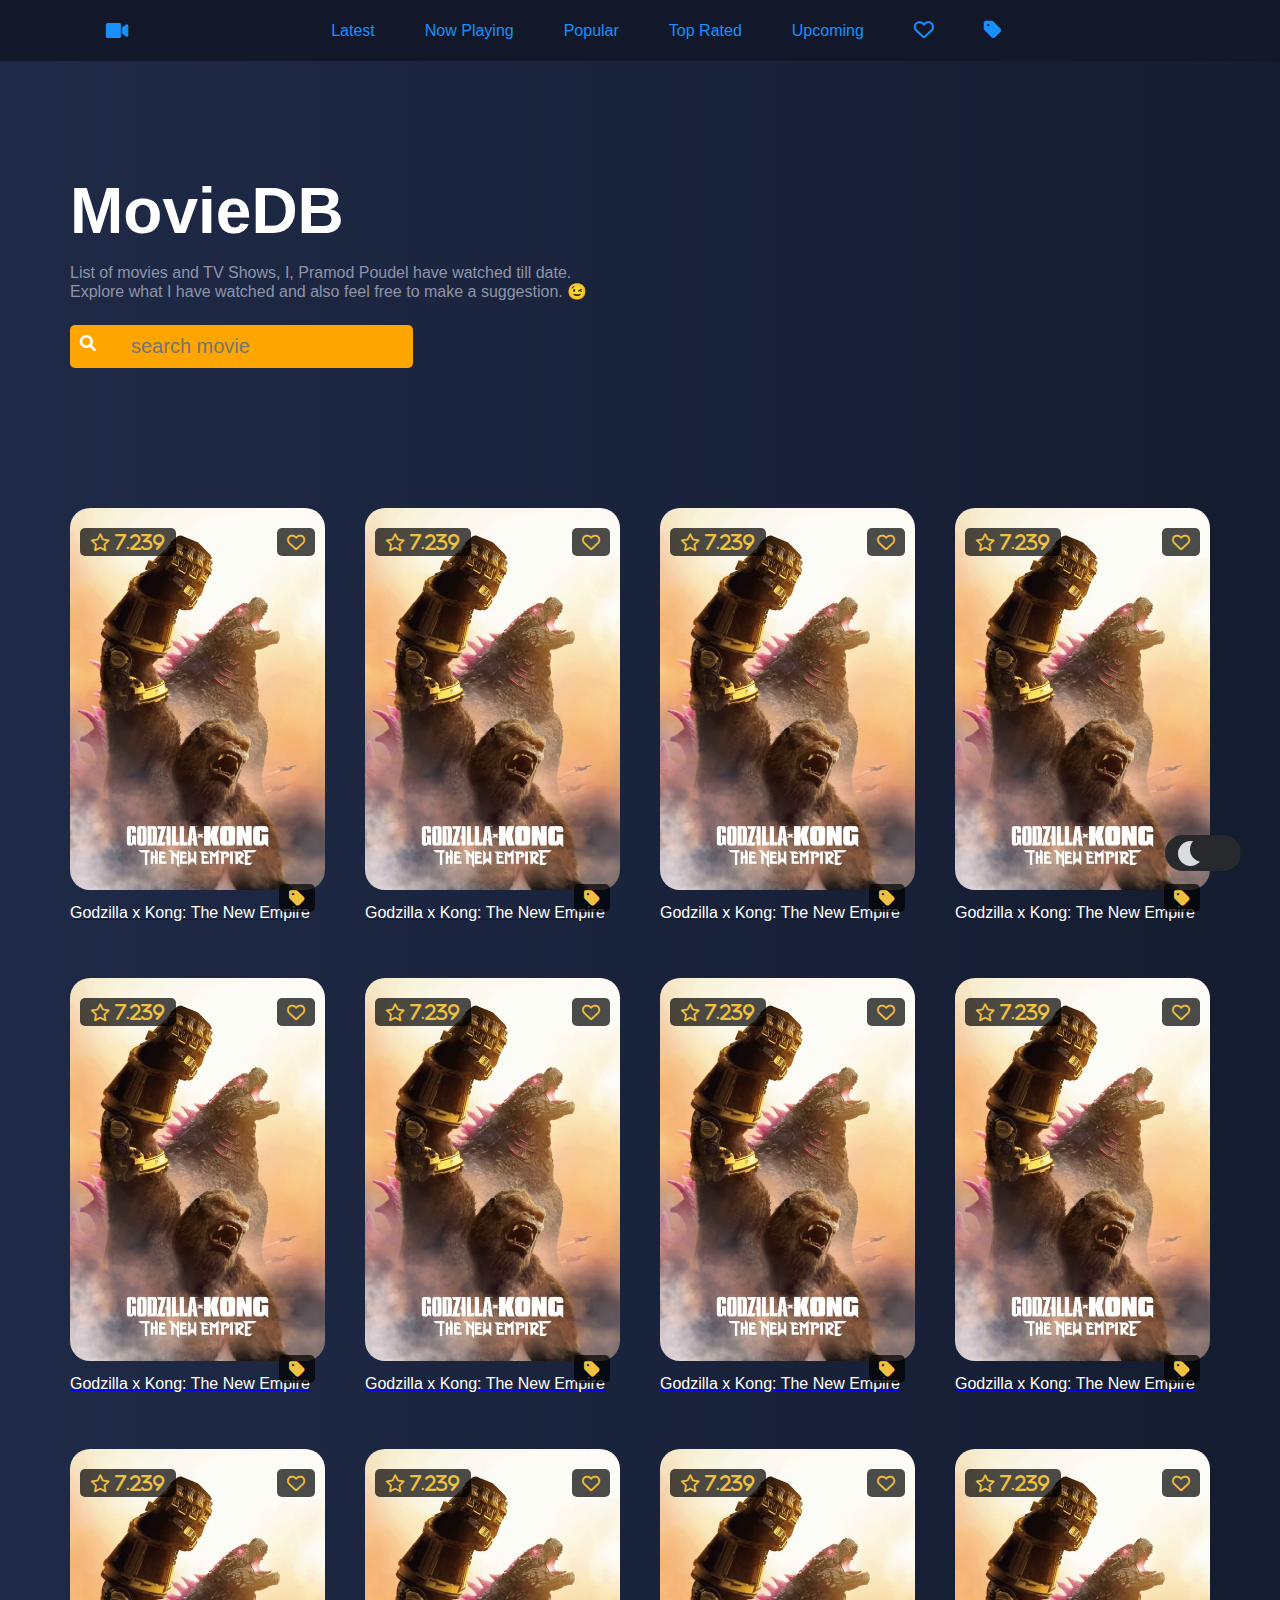
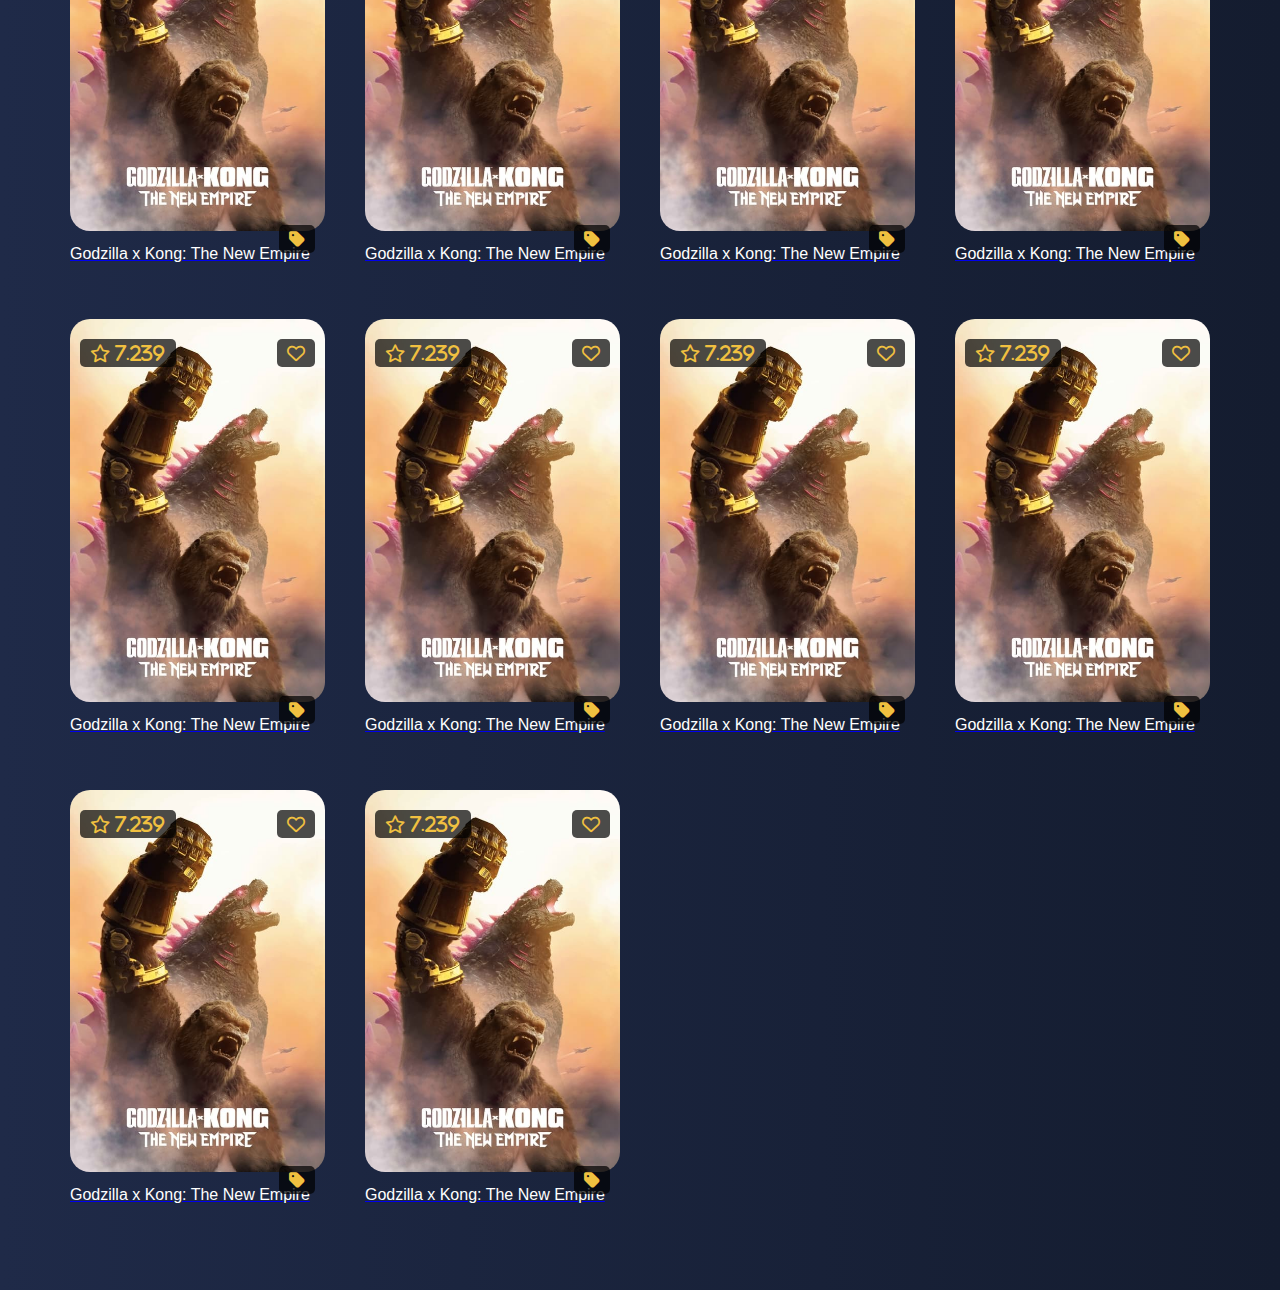
<file: index.html>
<!DOCTYPE html>
<html lang="en">
<head>
    <meta charset="UTF-8">
    <meta name="viewport" content="width=device-width, initial-scale=1.0">
    <title>Movies</title>
    <link rel="stylesheet" href="styles.css">
    <link rel="stylesheet" href="https://cdnjs.cloudflare.com/ajax/libs/font-awesome/6.0.0-beta3/css/all.min.css">
</head>
<body>
    <header>
        <i class="fa-solid fa-video"></i>
        <nav>
            <a href="#">Latest</a>
            <a href="#">Now Playing</a>
            <a href="#">Popular</a>
            <a href="#">Top Rated</a>
            <a href="#">Upcoming</a>
            <a href="#"><i class="fa-regular fa-heart"></i></a>
            <a href="#"><i class="fa-solid fa-tag"></i></a>
        </nav>
        
        <div class="toggle-switch">
            <label class="switch-label">
              <input type="checkbox" class="checkbox">
              <span class="slider"></span>
            </label>
          </div>  

        <a href="#"><i class="fa-solid fa-bars"></i></a>

        
    </header>

    <section class="section1">
        <h1>MovieDB</h1>
        <p>List of movies and TV Shows, I, Pramod Poudel have watched till date. <span> Explore what I have watched and also feel free to make a suggestion. 😉</span></p>    
         <div class="search-bar">
            <i class="fa-solid fa-magnifying-glass"></i>
            <input type="text" placeholder="search movie">
        </div>
    </section>

    <section class="section2">
        <div class="movies-grid">
            <a href="pages/details.html">
                <div class="movie">
                    <img src="assets/movie1.png" alt="Godzilla x Kong: The New Empire">
                    <i class="fa-regular fa-star"> 7.239</i>
                    <i class="fa-regular fa-heart"></i>
                    <p>Godzilla x Kong: The New Empire</p>
                    <i class="fa-solid fa-tag"></i>
                </div>
            </a>      

            <a href="pages/details.html">
                <div class="movie">
                    <img src="assets/movie1.png" alt="Godzilla x Kong: The New Empire">
                    <i class="fa-regular fa-star"> 7.239</i>
                    <i class="fa-regular fa-heart"></i>
                    <p>Godzilla x Kong: The New Empire</p>
                    <i class="fa-solid fa-tag"></i>
                </div>
            </a>  

            <a href="pages/details.html">
                <div class="movie">
                    <img src="assets/movie1.png" alt="Godzilla x Kong: The New Empire">
                    <i class="fa-regular fa-star"> 7.239</i>
                    <i class="fa-regular fa-heart"></i>
                    <p>Godzilla x Kong: The New Empire</p>
                    <i class="fa-solid fa-tag"></i>
                </div>
            </a>  

            <a href="pages/details.html">
                <div class="movie">
                    <img src="assets/movie1.png" alt="Godzilla x Kong: The New Empire">
                    <i class="fa-regular fa-star"> 7.239</i>
                    <i class="fa-regular fa-heart"></i>
                    <p>Godzilla x Kong: The New Empire</p>
                    <i class="fa-solid fa-tag"></i>
                </div>
            </a>      

            <a href="pages/details.html">
                <div class="movie">
                    <img src="assets/movie1.png" alt="Godzilla x Kong: The New Empire">
                    <i class="fa-regular fa-star"> 7.239</i>
                    <i class="fa-regular fa-heart"></i>
                    <p>Godzilla x Kong: The New Empire</p>
                    <i class="fa-solid fa-tag"></i>
                </div>
            </a>  

            <a href="pages/details.html">
                <div class="movie">
                    <img src="assets/movie1.png" alt="Godzilla x Kong: The New Empire">
                    <i class="fa-regular fa-star"> 7.239</i>
                    <i class="fa-regular fa-heart"></i>
                    <p>Godzilla x Kong: The New Empire</p>
                    <i class="fa-solid fa-tag"></i>
                </div>
            </a>  

            <a href="pages/details.html">
                <div class="movie">
                    <img src="assets/movie1.png" alt="Godzilla x Kong: The New Empire">
                    <i class="fa-regular fa-star"> 7.239</i>
                    <i class="fa-regular fa-heart"></i>
                    <p>Godzilla x Kong: The New Empire</p>
                    <i class="fa-solid fa-tag"></i>
                </div>
            </a>      

            <a href="pages/details.html">
                <div class="movie">
                    <img src="assets/movie1.png" alt="Godzilla x Kong: The New Empire">
                    <i class="fa-regular fa-star"> 7.239</i>
                    <i class="fa-regular fa-heart"></i>
                    <p>Godzilla x Kong: The New Empire</p>
                    <i class="fa-solid fa-tag"></i>
                </div>
            </a>  

            <a href="pages/details.html">
                <div class="movie">
                    <img src="assets/movie1.png" alt="Godzilla x Kong: The New Empire">
                    <i class="fa-regular fa-star"> 7.239</i>
                    <i class="fa-regular fa-heart"></i>
                    <p>Godzilla x Kong: The New Empire</p>
                    <i class="fa-solid fa-tag"></i>
                </div>
            </a>  

            <a href="pages/details.html">
                <div class="movie">
                    <img src="assets/movie1.png" alt="Godzilla x Kong: The New Empire">
                    <i class="fa-regular fa-star"> 7.239</i>
                    <i class="fa-regular fa-heart"></i>
                    <p>Godzilla x Kong: The New Empire</p>
                    <i class="fa-solid fa-tag"></i>
                </div>
            </a>      

            <a href="pages/details.html">
                <div class="movie">
                    <img src="assets/movie1.png" alt="Godzilla x Kong: The New Empire">
                    <i class="fa-regular fa-star"> 7.239</i>
                    <i class="fa-regular fa-heart"></i>
                    <p>Godzilla x Kong: The New Empire</p>
                    <i class="fa-solid fa-tag"></i>
                </div>
            </a>  

            <a href="pages/details.html">
                <div class="movie">
                    <img src="assets/movie1.png" alt="Godzilla x Kong: The New Empire">
                    <i class="fa-regular fa-star"> 7.239</i>
                    <i class="fa-regular fa-heart"></i>
                    <p>Godzilla x Kong: The New Empire</p>
                    <i class="fa-solid fa-tag"></i>
                </div>
            </a>  

            <a href="pages/details.html">
                <div class="movie">
                    <img src="assets/movie1.png" alt="Godzilla x Kong: The New Empire">
                    <i class="fa-regular fa-star"> 7.239</i>
                    <i class="fa-regular fa-heart"></i>
                    <p>Godzilla x Kong: The New Empire</p>
                    <i class="fa-solid fa-tag"></i>
                </div>
            </a>      

            <a href="pages/details.html">
                <div class="movie">
                    <img src="assets/movie1.png" alt="Godzilla x Kong: The New Empire">
                    <i class="fa-regular fa-star"> 7.239</i>
                    <i class="fa-regular fa-heart"></i>
                    <p>Godzilla x Kong: The New Empire</p>
                    <i class="fa-solid fa-tag"></i>
                </div>
            </a>  

            <a href="pages/details.html">
                <div class="movie">
                    <img src="assets/movie1.png" alt="Godzilla x Kong: The New Empire">
                    <i class="fa-regular fa-star"> 7.239</i>
                    <i class="fa-regular fa-heart"></i>
                    <p>Godzilla x Kong: The New Empire</p>
                    <i class="fa-solid fa-tag"></i>
                </div>
            </a>  

            <a href="pages/details.html">
                <div class="movie">
                    <img src="assets/movie1.png" alt="Godzilla x Kong: The New Empire">
                    <i class="fa-regular fa-star"> 7.239</i>
                    <i class="fa-regular fa-heart"></i>
                    <p>Godzilla x Kong: The New Empire</p>
                    <i class="fa-solid fa-tag"></i>
                </div>
            </a>      

            <a href="pages/details.html">
                <div class="movie">
                    <img src="assets/movie1.png" alt="Godzilla x Kong: The New Empire">
                    <i class="fa-regular fa-star"> 7.239</i>
                    <i class="fa-regular fa-heart"></i>
                    <p>Godzilla x Kong: The New Empire</p>
                    <i class="fa-solid fa-tag"></i>
                </div>
            </a>  

            <a href="pages/details.html">
                <div class="movie">
                    <img src="assets/movie1.png" alt="Godzilla x Kong: The New Empire">
                    <i class="fa-regular fa-star"> 7.239</i>
                    <i class="fa-regular fa-heart"></i>
                    <p>Godzilla x Kong: The New Empire</p>
                    <i class="fa-solid fa-tag"></i>
                </div>
            </a>  
        </div>
    </section>

    <script src ="app.js"></script>
</body>
</html>
</file>
<file: styles.css>
body {
    margin: 0;
    font-family: Italic, sans-serif;
    background: linear-gradient(to left, #141c2f, #1f2a48);
    color: white;
}

header {
    display: flex;
    justify-content: space-around;
    align-items: center;
    padding: 20px;
    background-color: #121829;
}

header i {
    font-size: 20px;
    font-weight: bold;
    color: #1890ff;
}

nav {
    display: flex;
    align-items: center;
    gap: 20px;

}

.fa-bars {
    display: none !important;
}

nav a {
    text-decoration: none;
    margin-left: 30px;
    font-size: 16px;
    color: #1890ff;
}

nav a:hover {
    color: cyan;
}






.toggle-switch {
    position: fixed;
    z-index: 200;
    right: 15px;
    bottom: 15px;
    width: 100px;
    height: 50px;
    --light: #d8dbe0;
    --dark: #28292c;
    --link: rgb(27, 129, 112);
    --link-hover: rgb(24, 94, 82);
  }
  
  .switch-label {
    position: absolute;
    width: 70%;
    height: 30px;
    background-color: var(--dark);
    border-radius: 25px;
    cursor: pointer;
    border: 3px solid var(--dark);
  }
  
  .checkbox {
    position: absolute;
    display: none;
  }
  
  .slider {
    position: absolute;
    width: 100%;
    height: 100%;
    border-radius: 25px;
    -webkit-transition: 0.3s;
    transition: 0.3s;
  }
  
  .checkbox:checked ~ .slider {
    background-color: var(--light);
  }
  
  .slider::before {
    content: "";
    position: absolute;
    top: 3px;
    left: 10px;
    width: 25px;
    height: 25px;
    border-radius: 50%;
    -webkit-box-shadow: inset 12px -4px 0px 0px var(--light);
    box-shadow: inset 12px -4px 0px 0px var(--light);
    background-color: var(--dark);
    -webkit-transition: 0.3s;
    transition: 0.3s;
  }
  
  .checkbox:checked ~ .slider::before {
    -webkit-transform: translateX(50px);
    -ms-transform: translateX(50px);
    transform: translateX(30px);
    background-color: var(--dark);
    -webkit-box-shadow: none;
    box-shadow: none;
  }
  













.section1 {
    text-align: left;
    padding: 70px;
}

.section1 h1 {
    font-size: 64px;
    margin-bottom: 16px;
}

.section1 p {
    margin-bottom: 24px;
    font-size: 16px;
    color: #8e95a9;
}

span {
    display: block;
}

.search-bar {
    width: 26vw;
    padding: 10px 0 10px 10px;
    border: none;
    border-radius: 5px;
    background-color: orange;
    display: flex;
    flex-direction: row;
    gap: 15px;
}

.search-bar input {
    width: 85%;
    background: none;
    border: none;
    padding: 0 0 0 20px;
    font-size: 20px;
    color: white;
}



.movies-grid {
    display: grid;
    grid-template-columns: repeat(4, 1fr);
    gap: 40px;
    padding: 70px;
}

.movie {
    position: relative;
    transition: transform 0.3s ease;
}

.movie:hover {
    transform: scale(1.1);
}


.movie img {
    width: 100%;
    border-radius: 20px;
}

.movie .fa-star {
    position: absolute;
    top: 20px;
    left: 10px;
    background-color: rgba(0, 0, 0, 0.7);
    color: #f0c040;
    padding: 5px 10px;
    border-radius: 5px;
    font-size: 18px;
}

.movie .fa-heart {
    position: absolute;
    top: 20px;
    right: 10px;
    background-color: rgba(0, 0, 0, 0.7);
    color: #f0c040;
    padding: 5px 10px;
    border-radius: 5px;
    font-size: 18px;
}

.movie p {
    margin-top: 10px;
    font-size: 16px;
    color: white;
}

.movie .fa-tag {
    position: absolute;
    bottom: 10px;
    right: 10px;
    background-color: rgba(0, 0, 0, 0.7);
    color: #f0c040;
    padding: 5px 10px;
    border-radius: 5px;
    font-size: 18px;
}


@media (max-width: 450px) {
    header nav {
        display: none !important;
    }

    .fa-bars {
        display: block !important;
    }

    .search-bar {
        width: 60vw;
    }

    .movies-grid {
        grid-template-columns: repeat(1, 1fr);
    }
}





/* DETAIL PAGE */

main {
    padding: 20px;
}

.movie-poster {
    display: flex;
    flex-direction: column;
    align-items: center;
    margin-bottom: 20px;
}

.movie-poster img {
    width: 100%;
    max-width: 1000px;
    border-radius: 20px;
}

.movie-title {
    text-align: center;
    background-color: rgba(0, 0, 0, 0.7);
    padding: 10px;
    border-radius: 10px;
    margin-top: -50px;
}

.movie-title h1 {
    margin: 0;
    font-size: 24px;
}

.movie-title p {
    margin: 5px 0 0;
    font-size: 18px;
    color: #c3c8d4;
}

.movie-description {
    display: flex;
    justify-content: center;
    align-items: center;
    flex-direction: row;
    margin-top: 20px;
    color: #8e95a9;
    text-align: center;
}

.movie-description img {
    border-radius: 50px;
    padding: 30px;
    max-width: 100%;
}

.movie-description .content {
    display: flex;
    align-items: center;
    justify-content: space-around;
    flex-direction: column;
}

.movie-description .topic {
    display: flex;
    align-items: right;
    justify-content: center;
    flex-direction: column;
    max-width: 300px;
}

.movie-description h2 {
    font-size: 22px;
    margin-bottom: 10px;
    color: white;
}

.movie-description p {
    margin-bottom: 10px;
    font-size: 16px;
    color: #8e95a9;
}

.movie-details {
    padding: 20px;
    border-radius: 10px;
    display: flex;
    flex-direction: column;
    gap: 10px;
    max-width: 300px;
}

.movie-details p {
    margin: 5px 0;
    font-size: 16px;
    color: #8e95a9;
}

.movie-details i {
    margin-right: 5px;
}

.recommended-movies {
    margin-top: 40px;
}

.recommended-movies h2 {
    font-size: 24px;
    margin-bottom: 20px;
    text-align: center;
}

.recommended-movies .movies-grid {
    display: grid;
    grid-template-columns: repeat(4, 1fr);
    gap: 20px;
}

.recommended-movies .movie {
    position: relative;
    transition: transform 0.3s ease;
}

.recommended-movies .movie:hover {
    transform: scale(1.05);
}

.recommended-movies .movie img {
    width: 100%;
    border-radius: 20px;
}

.recommended-movies .movie .fa-star,
.recommended-movies .movie .fa-heart,
.recommended-movies .movie .fa-tag {
    position: absolute;
    background-color: rgba(0, 0, 0, 0.7);
    color: #f0c040;
    padding: 5px 10px;
    border-radius: 5px;
    font-size: 18px;
}

.recommended-movies .movie .fa-star {
    top: 10px;
    left: 10px;
}

.recommended-movies .movie .fa-heart {
    top: 10px;
    right: 10px;
}

.recommended-movies .movie .fa-tag {
    bottom: 10px;
    right: 10px;
}

.recommended-movies .movie p {
    margin-top: 10px;
    font-size: 16px;
    color: white;
    text-align: center;
}

/* Responsive Design */

@media (max-width: 450px) {
    .movie-description img {
        padding: 10px;
    }

    .movie-description {
        flex-direction: column;
    }

    .recommended-movies .movies-grid {
        grid-template-columns: repeat(1, 1fr);
    }

    header nav {
        display: none;
    }

    .fa-bars {
        display: block;
        color: #fff;
        font-size: 24px;
    }
}
</file>
